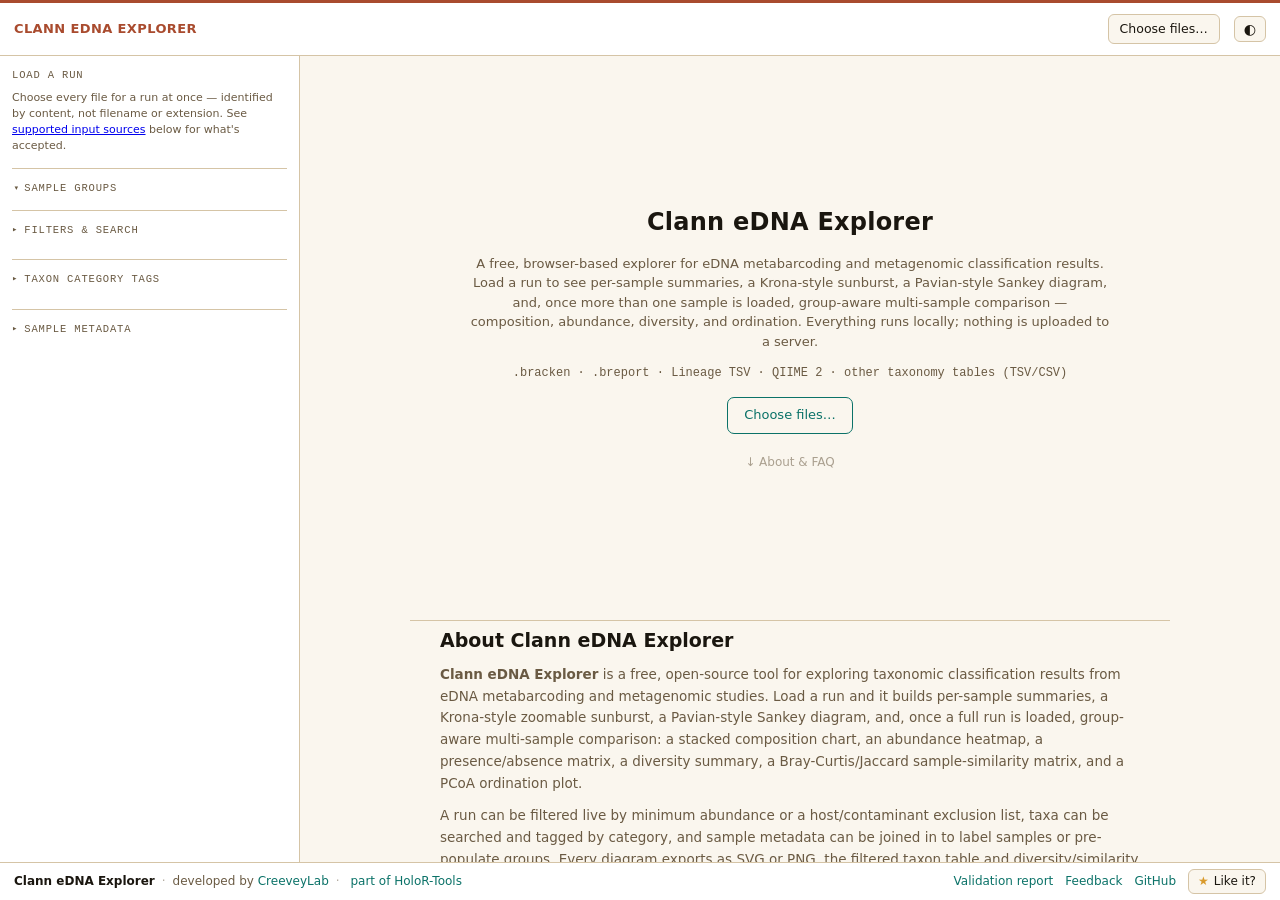
<file: index.html>
<!doctype html>
<html lang="en">
<head>
  <meta charset="utf-8" />
  <meta name="viewport" content="width=device-width, initial-scale=1" />
  <title>Clann eDNA Explorer — Kraken2/Bracken eDNA metabarcoding explorer</title>
  <meta name="description" content="Free, browser-based explorer for Kraken2/Bracken eDNA metabarcoding results. Load .bracken/.breport files or a Lineage TSV (e.g. exported from Clann BLAST Explorer's BLAST/DIAMOND taxonomy resolution), explore Krona-style sunbursts and Pavian-style Sankey diagrams, compare samples by group, and export to MicrobiomeAnalyst. Nothing is uploaded; everything runs in your browser." />
  <meta name="keywords" content="eDNA explorer, metabarcoding, Kraken2, Bracken, bracken report, taxonomic classification, lineage TSV, BLAST taxonomy, Krona chart, Sankey diagram, MicrobiomeAnalyst, metagenomics, microbiome analysis, online eDNA tool" />
  <meta name="author" content="CreeveyLab" />
  <link rel="canonical" href="https://chriscreevey.github.io/clann-edna-explorer/" />
  <meta property="og:type" content="website" />
  <meta property="og:site_name" content="Clann eDNA Explorer" />
  <meta property="og:title" content="Clann eDNA Explorer — Kraken2/Bracken eDNA metabarcoding explorer" />
  <meta property="og:description" content="Load Kraken2/Bracken output, explore Krona-style sunbursts and Sankey diagrams, compare samples by group, and export to MicrobiomeAnalyst — all in your browser." />
  <meta property="og:url" content="https://chriscreevey.github.io/clann-edna-explorer/" />
  <meta name="twitter:card" content="summary" />
  <meta name="twitter:title" content="Clann eDNA Explorer — Kraken2/Bracken eDNA metabarcoding explorer" />
  <meta name="twitter:description" content="Load Kraken2/Bracken output, explore Krona-style sunbursts and Sankey diagrams, compare samples by group, and export to MicrobiomeAnalyst — all in your browser." />
  <link rel="stylesheet" href="styles/main.css" />
  <script type="application/ld+json">
  {
    "@context": "https://schema.org",
    "@type": "WebApplication",
    "name": "Clann eDNA Explorer",
    "url": "https://chriscreevey.github.io/clann-edna-explorer/",
    "applicationCategory": "BioinformaticsApplication",
    "operatingSystem": "Any (modern web browser)",
    "browserRequirements": "Requires JavaScript",
    "offers": { "@type": "Offer", "price": "0", "priceCurrency": "USD" },
    "description": "Free browser-based explorer for Kraken2/Bracken eDNA metabarcoding classification results — or Lineage TSV input from other taxonomy-resolving tools such as Clann BLAST Explorer — with Krona-style sunbursts, Pavian-style Sankey diagrams, multi-sample comparison, and a MicrobiomeAnalyst-format export.",
    "keywords": "eDNA, metabarcoding, Kraken2, Bracken, lineage TSV, BLAST taxonomy, Krona, Sankey, MicrobiomeAnalyst, metagenomics",
    "author": { "@type": "Organization", "name": "CreeveyLab", "url": "https://www.creeveylab.org/" },
    "codeRepository": "https://github.com/ChrisCreevey/clann-edna-explorer"
  }
  </script>
  <script type="application/ld+json">
  {
    "@context": "https://schema.org",
    "@type": "FAQPage",
    "mainEntity": [
      { "@type": "Question", "name": "What input files does Clann eDNA Explorer need?",
        "acceptedAnswer": { "@type": "Answer", "text": "A Kraken2/Bracken .breport (full taxonomic hierarchy) and/or .bracken (leaf-rank re-estimated counts) file per sample, a Lineage TSV file — a hierarchy-aware format for tools that resolve their own taxonomy, such as Clann BLAST Explorer's eDNA Explorer sample export — or a QIIME 2 feature-table.tsv + taxonomy.tsv pair exported from a FeatureTable[Frequency]/FeatureData[Taxonomy] artifact. Files are identified by their content, not their name or extension, so Galaxy exports with generic filenames still work. Other taxonomy tables (per-rank columns or a lineage string, plus counts; long, wide or single-sample) are imported on a best-effort basis after you confirm a suggested column mapping." } },
      { "@type": "Question", "name": "Can I load BLAST or DIAMOND results?",
        "acceptedAnswer": { "@type": "Answer", "text": "Yes. Resolve taxonomy for your BLAST/DIAMOND hits in Clann BLAST Explorer (its built-in taxonomy database resolves full lineage from a staxids value), then use its \"Download eDNA Explorer sample\" export to produce a Lineage TSV. Loading that file here gives it the same full rank views, sunburst, Sankey diagram, and multi-sample comparison as a native Kraken2/Bracken sample — not just a flat name list." } },
      { "@type": "Question", "name": "What formats do sample metadata and taxon category tags use?",
        "acceptedAnswer": { "@type": "Answer", "text": "Both are optional CSV/TSV uploads. Sample metadata needs a header row: first column is the sample/barcode ID, every other column is an arbitrary field. Taxon category tags is a two-column taxon-name-or-taxid, category list with no header row. Example files are in the examples/ folder of the repository: sample-metadata.tsv and taxon-category-tags.tsv." } },
      { "@type": "Question", "name": "If I tag a higher rank like \"Chordata\", does that tag apply to species beneath it?",
        "acceptedAnswer": { "@type": "Answer", "text": "Yes. Taxon category tags are clade-aware: tagging any rank tags that taxon and every taxon beneath it in the lineage, down to species. A more specific match further down the lineage overrides a broader ancestor's tag. Keyword rules match whole words, not partial substrings, to avoid accidental matches." } },
      { "@type": "Question", "name": "Is my data uploaded to a server?",
        "acceptedAnswer": { "@type": "Answer", "text": "No. Everything runs client-side in your browser — parsing, visualisation, and every export happen locally. Your classification results never leave your computer." } },
      { "@type": "Question", "name": "Can I compare multiple samples?",
        "acceptedAnswer": { "@type": "Answer", "text": "Yes. Load a full run, assign samples to groups, and the overview dashboard, stacked composition chart, abundance heatmap, presence/absence matrix, diversity summary, Bray-Curtis/Jaccard similarity matrix, and a PCoA ordination plot all update to match — grouped, coloured, and recalculated live." } },
      { "@type": "Question", "name": "How does it handle read-count scaling across samples?",
        "acceptedAnswer": { "@type": "Answer", "text": "The same way for every input format: parsing always keeps each sample's raw read counts as reported by the source tool, with no rarefaction or rescaling to a common depth at load time. Downstream, the abundance heatmap's colour, the rank table's percent-of-total column, the diversity summary, and Bray-Curtis distance (similarity matrix and PCoA) all work from each sample's own relative proportions, so differing sequencing depth doesn't distort them. The stacked composition chart defaults to the same % view but has a raw-read-count display toggle, and the Jaccard distance/presence-absence matrix intentionally use raw read counts against a read-count threshold." } },
      { "@type": "Question", "name": "Can I export results for MicrobiomeAnalyst?",
        "acceptedAnswer": { "@type": "Answer", "text": "Yes. The MicrobiomeAnalyst export builds the abundance table, taxonomy mapping, and metadata files to their documented format exactly, reflecting exactly the samples, rank, and filters currently shown in the comparison view." } },
      { "@type": "Question", "name": "Can I export the diagrams?",
        "acceptedAnswer": { "@type": "Answer", "text": "Yes. The sunburst, Sankey diagram, heatmaps, and stacked composition chart can each be exported as SVG (vector, edit it further) or PNG (raster, drop straight into a slide or report)." } },
      { "@type": "Question", "name": "Is Clann eDNA Explorer free?",
        "acceptedAnswer": { "@type": "Answer", "text": "Yes, it is free and open source (GPL-2.0), developed by CreeveyLab. Use it online or clone the repository and host it yourself." } }
    ]
  }
  </script>
</head>
<body>
<div id="app" style="display:flex;flex-direction:column;flex:1;min-height:0">
  <header>
    <span class="brand">Clann eDNA Explorer</span>
    <span class="title" id="hTitle"></span>
    <span class="meta" id="hMeta"></span>
    <span class="spacer"></span>
    <button id="uploadBtn" type="button" title="Pick your classification output files">Choose files&hellip;</button>
    <input id="folder-input" type="file" multiple style="display: none;" />
    <button class="act" id="themeBtn" type="button" title="Toggle light/dark">&#9680;</button>
  </header>

  <main>
    <aside id="side">
      <h4>Load a run</h4>
      <div class="hint" id="load-empty-state">
        Choose every file for a run at once — identified by content, not filename or extension. See
        <a href="#supported-input-sources">supported input sources</a> below for what's accepted.
      </div>

      <details class="sect" id="rowGroups" open>
        <summary>Sample groups</summary>
        <div id="groupsSectionBody"></div>
      </details>

      <details class="sect" id="rowFilters">
        <summary>Filters &amp; search</summary>
        <div id="filtersSectionBody"></div>
      </details>

      <details class="sect" id="rowTags">
        <summary>Taxon category tags</summary>
        <div id="tagsSectionBody"></div>
      </details>

      <details class="sect" id="rowMetadata">
        <summary>Sample metadata</summary>
        <div id="metadataSectionBody"></div>
      </details>
    </aside>

    <div id="wrap">
      <section id="import" class="import-view" style="display: none;" aria-label="Load files">
        <div class="section-banner">
          <div class="section-banner-title">Load files</div>
          <div class="section-banner-subtitle">
            Native formats are recognised automatically. Any other table is read on a best-effort basis: check
            the suggested role for each column, then tick Include.
          </div>
        </div>
        <ul id="file-ticklist" class="file-ticklist"></ul>
        <div class="import-actions">
          <button id="load-selected-btn" class="act primary" type="button">Load selected</button>
          <button id="import-cancel-btn" class="act" type="button">Cancel</button>
        </div>
      </section>
      <div id="explorer" style="display: none;"></div>
      <div id="empty">
        <div class="hero">
          <h1>Clann eDNA Explorer</h1>
          <div class="lead">
            A free, browser-based explorer for eDNA metabarcoding and metagenomic classification results.
            Load a run to see per-sample summaries, a Krona-style sunburst, a Pavian-style Sankey diagram, and,
            once more than one sample is loaded, group-aware multi-sample comparison — composition, abundance,
            diversity, and ordination. Everything runs locally; nothing is uploaded to a server.
          </div>
          <div class="exts">.bracken &middot; .breport &middot; Lineage TSV &middot; QIIME 2 &middot; other taxonomy tables (TSV/CSV)</div>
          <button id="emptyOpen" type="button">Choose files&hellip;</button>
          <div class="scroll-hint">&darr; About &amp; FAQ</div>
        </div>
        <section class="about" id="about">
    <h2>About Clann eDNA Explorer</h2>
    <p>
      <strong>Clann eDNA Explorer</strong> is a free, open-source tool for exploring taxonomic classification
      results from eDNA metabarcoding and metagenomic studies. Load a run and it builds per-sample summaries, a
      Krona-style zoomable sunburst, a Pavian-style Sankey diagram, and, once a full run is loaded, group-aware
      multi-sample comparison: a stacked composition chart, an abundance heatmap, a presence/absence matrix, a
      diversity summary, a Bray-Curtis/Jaccard sample-similarity matrix, and a PCoA ordination plot.
    </p>
    <p>
      A run can be filtered live by minimum abundance or a host/contaminant exclusion list, taxa can be searched
      and tagged by category, and sample metadata can be joined in to label samples or pre-populate groups.
      Every diagram exports as SVG or PNG, the filtered taxon table and diversity/similarity summaries export as
      CSV, and the whole comparison exports to <strong>MicrobiomeAnalyst</strong>'s documented data format for
      formal statistical analysis downstream. Nothing is uploaded — parsing, visualisation, and every export run
      entirely in your browser.
    </p>

    <h3 id="supported-input-sources">Supported input sources</h3>
    <ul class="input-source-list">
      <li>
        <strong>Kraken2/Bracken</strong> — <code>.breport</code> (full taxonomic hierarchy) and/or
        <code>.bracken</code> (leaf-rank re-estimated counts) per sample, any filenames, identified by content.
        Full rank views, sunburst, Sankey, and multi-sample comparison.
      </li>
      <li>
        <strong>Lineage TSV</strong> — one row per resolved taxon path (name + taxid at every rank), for tools
        that resolve their own taxonomy, e.g. BLAST/DIAMOND hits. Same full treatment as Kraken2/Bracken. Produced
        directly by <a href="https://chriscreevey.github.io/clann-blast-explorer/" target="_blank" rel="noopener">Clann BLAST Explorer</a>'s
        "Download eDNA Explorer sample" export — see the FAQ below for a worked example.
      </li>
      <li>
        <strong>QIIME 2</strong> — a <code>feature-table.tsv</code> + <code>taxonomy.tsv</code> pair exported
        from a <code>FeatureTable[Frequency]</code>/<code>FeatureData[Taxonomy]</code> artifact. Same full
        treatment as the others — see the FAQ below for the export commands.
      </li>
      <li>
        <strong>Other taxonomy tables (best effort)</strong> — any tab-, comma- or semicolon-separated table
        with taxonomy in it: one column per rank (Kingdom … Species), or a single lineage string
        (<code>k__…;p__…</code> or <code>a|b|c</code>), plus read counts. Long tables (a sample column, one row
        per sample × taxon/OTU, e.g. BOLD exports), wide tables (one count column per sample, e.g. DADA2/mothur
        OTU tables) and single-sample tables all work. The tool suggests a role for every column; you confirm or
        change it in a mapping table before loading, and your choice is remembered for files with the same
        header. Mapped files get the same sunburst, Sankey and comparison views as the native formats.
      </li>
    </ul>
    <p>
      Every format is identified by file <strong>content</strong>, not filename or extension, so a Galaxy export
      with a generic name still loads correctly.
    </p>

    <h2>Frequently asked questions</h2>

    <h3>Can I load BLAST or DIAMOND results?</h3>
    <p>
      Yes — via a Lineage TSV. Resolve taxonomy for your BLAST/DIAMOND hits in
      <a href="https://chriscreevey.github.io/clann-blast-explorer/" target="_blank" rel="noopener">Clann BLAST Explorer</a>
      (its built-in taxonomy database resolves full lineage — superkingdom/domain through species — from a
      <code>staxids</code> value), filter to your preferred cutoffs, then use its "Download eDNA Explorer sample"
      export. Each query counts as one read, assigned to its best passing hit's taxon; unmatched queries pool
      into a single unclassified row. Load the resulting file here the same way as a <code>.breport</code> —
      it gets the same sunburst, Sankey, and multi-sample comparison treatment, not just a flat name list. See
      <a href="https://github.com/ChrisCreevey/clann-blast-explorer/blob/main/examples/nanopore-diamond-nr.tsv" target="_blank" rel="noopener">a worked example</a>
      (and its output, <a href="examples/blast-explorer-nanopore-sample.lineage.tsv">loadable directly here</a>).
    </p>

    <h3>Does it support QIIME 2?</h3>
    <p>
      Yes, via QIIME 2's exported plain-text files rather than the raw <code>.qza</code> archive (which packages
      the feature table as HDF5 inside a zip — not something a browser can decode without extra tooling yet).
      Export both halves of the pair and load them together:
    </p>
    <pre><code>qiime tools export --input-path table.qza --output-path exported-table
biom convert -i exported-table/feature-table.biom -o feature-table.tsv --to-tsv

qiime tools export --input-path taxonomy.qza --output-path exported-taxonomy</code></pre>
    <p>
      Select the resulting <code>feature-table.tsv</code> and <code>taxonomy.tsv</code> together — as with every
      other format, they're identified by content, not filename. Unlike <code>.breport</code>/<code>.bracken</code>,
      where each file is one sample, this pair loads every sample column in the feature table in one go, so
      there's no separate sample-name field for these two rows. Features with no match in
      <code>taxonomy.tsv</code>, or an unresolved taxon string (e.g. <code>Unassigned</code>), count as
      unclassified reads for that sample rather than being dropped.
    </p>

    <h3>What formats do sample metadata and taxon category tags use?</h3>
    <p>
      Both are optional CSV/TSV uploads, separate from the run itself, and both are identified by content like
      everything else. <strong>Sample metadata</strong> needs a header row: first column is the sample/barcode
      ID, every other column is an arbitrary field you can use to label samples or pre-populate groups — see
      <a href="examples/sample-metadata.tsv" target="_blank" rel="noopener">examples/sample-metadata.tsv</a>.
      <strong>Taxon category tags</strong> is a two-column taxon-name-or-taxid, category list with
      <em>no header row</em> — see
      <a href="examples/taxon-category-tags.tsv" target="_blank" rel="noopener">examples/taxon-category-tags.tsv</a>.
      Open either in a spreadsheet app to build your own from a template.
    </p>

    <h3>If I tag a higher rank like "Chordata", does that tag apply to species beneath it?</h3>
    <p>
      Yes. Taxon category tags are clade-aware: tagging any rank — from an uploaded list or a typed keyword
      rule — tags that taxon and every taxon beneath it in the lineage, all the way down to species. Tagging
      "Chordata" as <em>Host</em>, for example, also tags "Homo sapiens" and every other species under it. If a
      more specific taxon further down the lineage has its own match (e.g. "Homo sapiens" tagged separately as
      <em>Contaminant</em>), that more specific match wins over the broader ancestor tag. Keyword rules match
      whole words in the taxon name, not partial substrings, so a rule for "Aves" tags "Aves" and its
      descendants without accidentally matching an unrelated name like "Cavesia".
    </p>

    <h3>Is my data uploaded to a server?</h3>
    <p>
      No. Everything — parsing, every visualisation, and every export — runs client-side in your browser. Your
      classification results never leave your computer. You can save the page and use it offline, or host it
      yourself.
    </p>

    <h3>Can I compare multiple samples?</h3>
    <p>
      Yes. Load a full run, type a comma-separated list of group names, and assign each sample to one from a
      dropdown (with an Exclude option that drops a sample from every calculation without unloading it). The
      overview dashboard, stacked composition chart, abundance heatmap, presence/absence matrix, diversity
      summary, and sample-similarity matrix all recalculate live to match — grouped, coloured, and ordered by
      group throughout. The overview also includes a PCoA ordination plot (on Bray-Curtis distance), where each
      sample's point shape reflects its group and its colour can be switched, via a dropdown, to any uploaded
      metadata field instead. Samples rarely share the same sequencing depth — see "How does it handle read-count
      scaling across samples?" below for exactly which views are depth-independent and which show raw counts by
      design.
    </p>

    <h3>How does it handle read-count scaling across samples?</h3>
    <p>
      The same way for every input format: parsing always keeps each sample's <strong>raw read counts</strong> as
      reported by the source tool (Kraken2/Bracken's own counts, a Lineage TSV's <code>count</code> column, a
      QIIME 2 feature table's cell values) — nothing is rarefied or rescaled to a common depth at load time.
      Downstream, each view then chooses either raw counts or that sample's own relative proportions, depending
      on what the view is for:
    </p>
    <ul class="input-source-list">
      <li>
        <strong>Relative proportions</strong> (depth-independent) — the abundance heatmap's colour, the stacked
        composition chart in its default "% of sample" display, the per-sample rank table's "% of total" column,
        the diversity summary (richness/Shannon/Simpson), and Bray-Curtis distance (feeding both the
        sample-similarity matrix and the PCoA ordination plot). Differing read totals between samples don't
        distort any of these.
      </li>
      <li>
        <strong>Raw read counts</strong> (depth-sensitive, by design where used) — the stacked composition chart
        has a "Read count" display toggle alongside its default "% of sample" view, so you can switch to seeing
        actual bar heights vary with sequencing depth when that's what you want to compare; and the Jaccard
        presence/absence distance and the presence/absence matrix, both of which call a taxon "present" once it
        clears a raw-read-count threshold you set, not a percentage. The abundance heatmap's hover tooltip always
        shows both figures for a cell — its % of that sample's total (what the colour is based on) and the raw
        read count behind it — regardless of which display mode the composition chart is in.
      </li>
    </ul>
    <p>
      There's no rarefaction, CSS, or TMM-style formal normalization anywhere in the tool — just raw counts and
      same-sample relative proportions, as above. One provenance subtlety if you load matching
      <code>.breport</code> + <code>.bracken</code> pairs: species-rank counts become Bracken's statistically
      re-estimated numbers, but genus-rank-and-above counts still come from Kraken's original <code>.breport</code>
      clade assignments and aren't re-summed from the corrected species values — so a genus total won't exactly
      equal the sum of its (Bracken-corrected) species children in that case.
    </p>

    <h3>Can I export results for MicrobiomeAnalyst?</h3>
    <p>
      Yes. The MicrobiomeAnalyst export builds the abundance table, taxonomy mapping, and metadata files to
      <a href="https://www.microbiomeanalyst.ca/docs/DataFormat.xhtml" target="_blank" rel="noopener">their
      documented format</a> exactly, reflecting exactly the samples, rank, and filters currently shown in the
      comparison view — so what you exported is always what you were looking at.
    </p>

    <h3>Can I export the diagrams and tables?</h3>
    <p>
      Yes. The sunburst, Sankey diagram, heatmaps, stacked composition chart, and PCoA ordination plot each
      export as SVG (vector, edit it further) or PNG (raster, drop into a slide or report). The filtered rank
      table, the merged abundance matrix, and the diversity/similarity summaries all export as CSV, with the
      current group assignment included as a column so the file is self-describing without this tool. The rank
      table export has <strong>both</strong> raw reads and percent-of-total columns; the abundance matrix export
      is <strong>raw counts only</strong> — deliberately not the percentages the heatmap is now coloured from, so
      the export still gives downstream tools the counts they typically expect; the diversity summary is
      <strong>proportion-based</strong> (richness/Shannon/Simpson); and the similarity/distance matrix export is
      the Bray-Curtis (proportion-based) or Jaccard (raw-count-threshold) distance values themselves, not counts.
      The MicrobiomeAnalyst export is <strong>raw counts</strong> throughout, since that's the format
      MicrobiomeAnalyst itself expects.
    </p>

    <h3>Is it free?</h3>
    <p>
      Yes — Clann eDNA Explorer is free and open source (GPL-2.0), developed by
      <a href="https://www.creeveylab.org/" target="_blank" rel="noopener">CreeveyLab</a>. Use it online or clone
      the <a href="https://github.com/chriscreevey/clann-edna-explorer" target="_blank" rel="noopener">repository</a>
      and host it yourself.
    </p>
    <p class="about-foot">
      Developed by <a href="https://www.creeveylab.org/" target="_blank" rel="noopener">CreeveyLab</a> ·
      <a href="https://github.com/chriscreevey/clann-edna-explorer" target="_blank" rel="noopener">source on GitHub</a> ·
      part of the <a href="https://chriscreevey.github.io/">Clann suite</a>, alongside
      <a href="https://chriscreevey.github.io/clann-tree-viewer/" target="_blank" rel="noopener">Clann Tree Viewer</a>,
      <a href="https://chriscreevey.github.io/clann-blast-explorer/" target="_blank" rel="noopener">Clann BLAST Explorer</a>,
      and <a href="https://chriscreevey.github.io/clann-pangenome-explorer/" target="_blank" rel="noopener">Clann Pangenome Explorer</a>.
    </p>
    <p class="about-foot">
      Part of <strong>HoloR-Tools</strong> from the <a href="https://holoruminant.eu/" target="_blank" rel="noopener">HoloRuminant</a> project. This tool was developed with financial support from the European Union's Horizon 2020 research and innovation programme under grant agreement N° 101000213-HoloRuminant. This publication reflects the views only of the author, and not the European Commission (EC); the EC is not liable for any use that may be made of the information contained herein.
    </p>
        </section>
      </div>
      <div class="err" id="err" style="display: none;"></div>
    </div>
  </main>

  <footer id="foot">
    <span class="foot-l">
      <strong>Clann eDNA Explorer</strong><span class="sep">&middot;</span>developed by
      <a href="https://www.creeveylab.org/" target="_blank" rel="noopener">CreeveyLab</a><span class="sep">&middot;</span>
      <a href="https://github.com/chriscreevey/clann-edna-explorer#funding" target="_blank" rel="noopener" title="Funding acknowledgement">part of HoloR-Tools</a>
    </span>
    <span class="foot-r">
      <a href="validation/report.html" target="_blank" rel="noopener" title="Independent R validation of this app's computed tables and diagrams">Validation report</a>
      <a href="https://github.com/chriscreevey/clann-edna-explorer/issues/new/choose" target="_blank" rel="noopener" title="Suggest a feature or report a problem (opens GitHub — a free account is needed to post)">Feedback</a>
      <a href="https://github.com/chriscreevey/clann-edna-explorer" target="_blank" rel="noopener" title="Source code on GitHub">GitHub</a>
      <a class="like" href="https://github.com/chriscreevey/clann-edna-explorer" target="_blank" rel="noopener" title="Like it? Star the repository on GitHub"><span class="like-ico">&#9733;</span> Like it?</a>
    </span>
  </footer>
</div>

  <script src="src/parsers/lineage-tsv.js"></script>
  <script src="src/parsers/table-import.js"></script>
  <script src="src/parsers/sniff.js"></script>
  <script src="src/parsers/breport.js"></script>
  <script src="src/parsers/bracken.js"></script>
  <script src="src/parsers/qiime.js"></script>
  <script src="src/parsers/provenance.js"></script>
  <script src="src/parsers/folder-loader.js"></script>
  <script src="src/parsers/sample-metadata.js"></script>
  <script src="src/model/tags.js"></script>
  <script src="src/model/taxonomy-tree.js"></script>
  <script src="src/model/sample.js"></script>
  <script src="src/model/filters.js"></script>
  <script src="src/model/summary.js"></script>
  <script src="src/model/rank-table.js"></script>
  <script src="src/model/groups.js"></script>
  <script src="src/model/hierarchy.js"></script>
  <script src="src/model/diversity.js"></script>
  <script src="src/model/comparison.js"></script>
  <script src="src/model/similarity.js"></script>
  <script src="src/model/ordination.js"></script>
  <script src="src/model/microbiome-analyst-export.js"></script>
  <script src="src/model/csv-export.js"></script>
  <script src="src/model/taxon-detail.js"></script>
  <script src="src/viz/sunburst.js"></script>
  <script src="src/viz/sankey.js"></script>
  <script src="src/viz/heatmap.js"></script>
  <script src="src/viz/stacked-bar.js"></script>
  <script src="src/viz/ordination-plot.js"></script>
  <script src="src/viz/svg-export.js"></script>
  <script src="src/app.js"></script>
</body>
</html>
</file>
<file: styles/main.css>
/* Design tokens and shell layout ported verbatim from
   clann-pangenome-explorer/styles/pangenome.css so all four Clann tools
   share one visual language. Component-specific rules below adapt this
   app's existing UI (sunburst, Sankey, heatmaps, comparison views, etc.)
   to the same tokens. */
:root{
  --font-sans:system-ui,-apple-system,BlinkMacSystemFont,'Segoe UI',Roboto,Helvetica,Arial,sans-serif;
  --font-mono:ui-monospace,SFMono-Regular,'SF Mono',Menlo,Consolas,'Liberation Mono',monospace;

  --stone-50:#FAF6EE; --stone-100:#F3ECDF; --stone-200:#E7DBC6; --stone-300:#D5C4A6;
  --stone-400:#B7A283; --stone-500:#8E7A5E; --stone-600:#6A5A43; --stone-700:#4B4031;
  --stone-800:#2E2820; --stone-900:#1A160F;
  --clay-400:#C56347; --clay-500:#A94B2E; --clay-600:#8C3A22;
  --moss-300:#9CAA6A; --moss-500:#5F6E33;
  --compute-200:#7FCFC4; --compute-400:#149589; --compute-500:#0B7268; --compute-glow:#36E0C8;
  --amber-400:#D99A2B; --amber-500:#B97E1C;

  --bg:var(--stone-50); --panel:#ffffff; --ink:var(--stone-900); --muted:var(--stone-600); --line:var(--stone-300);
  --accent:var(--compute-500); --sel:var(--compute-500); --hl:var(--amber-400); --warn:var(--clay-500);
  --shadow-sm:0 1px 3px rgba(46,40,32,.08),0 1px 2px rgba(46,40,32,.05);
  --shadow-md:0 8px 22px rgba(46,40,32,.16);
  color-scheme: light dark;
}
:root[data-theme="dark"]{
  --bg:var(--stone-900); --panel:var(--stone-800); --ink:var(--stone-50); --muted:var(--stone-400); --line:var(--stone-700);
  --accent:var(--compute-glow); --sel:var(--compute-glow); --hl:var(--amber-400); --warn:var(--clay-400);
  --shadow-sm:0 1px 3px rgba(0,0,0,.35); --shadow-md:0 10px 26px rgba(0,0,0,.42);
}
@media (prefers-color-scheme: dark) {
  :root:not([data-theme="light"]) {
    --bg:var(--stone-900); --panel:var(--stone-800); --ink:var(--stone-50); --muted:var(--stone-400); --line:var(--stone-700);
    --accent:var(--compute-glow); --sel:var(--compute-glow); --hl:var(--amber-400); --warn:var(--clay-400);
    --shadow-sm:0 1px 3px rgba(0,0,0,.35); --shadow-md:0 10px 26px rgba(0,0,0,.42);
  }
}

*{box-sizing:border-box}
html{overflow-x:hidden}
html,body{height:100%;margin:0}
body{font:13px/1.45 var(--font-sans);
     color:var(--ink);background:var(--bg);display:flex;flex-direction:column;-webkit-font-smoothing:antialiased}

/* ---- Header ---- */
header{display:flex;align-items:center;gap:14px;padding:9px 14px;border-bottom:1px solid var(--line);
  background:var(--panel);border-top:3px solid var(--clay-500)}
header .brand{font-weight:700;text-transform:uppercase;letter-spacing:.03em;font-size:13px;
  color:var(--clay-500);white-space:nowrap}
:root[data-theme="dark"] header .brand{color:var(--clay-400)}
header nav{display:flex;align-items:center;gap:14px;flex-wrap:wrap}
header nav a{color:var(--muted);text-decoration:none;font-size:12.5px;white-space:nowrap}
header nav a:hover{color:var(--accent)}
header .spacer{flex:1}
header #uploadBtn{border:1px solid var(--line);background:var(--bg);color:var(--ink);border-radius:6px;
  padding:5px 11px;cursor:pointer;font:inherit;font-size:12.5px}
header #uploadBtn:hover{border-color:var(--accent);color:var(--accent)}
button.act#themeBtn{width:auto;border:1px solid var(--line);background:var(--bg);color:var(--ink);
  border-radius:6px;padding:5px 9px;cursor:pointer;font:inherit;font-size:14px;line-height:1}
button.act#themeBtn:hover{border-color:var(--accent)}

/* ---- Shell layout ---- */
main{flex:1;display:flex;min-height:0;min-width:0}

#side{width:300px;flex:none;border-right:1px solid var(--line);background:var(--panel);
      overflow:auto;padding:12px}
#side h4{margin:16px 0 7px;font-size:10.5px;text-transform:uppercase;letter-spacing:.08em;color:var(--muted);
  font-family:var(--font-mono);font-weight:500}
#side h4:first-child{margin-top:0}

.sect{border-top:1px solid var(--line);margin-top:14px}
.sect>summary{list-style:none;cursor:pointer;user-select:none;display:flex;align-items:center;gap:6px;
  margin:12px 0 7px;font-size:10.5px;text-transform:uppercase;letter-spacing:.08em;color:var(--muted);
  font-family:var(--font-mono);font-weight:500}
.sect>summary::-webkit-details-marker{display:none}
.sect>summary::before{content:"▸";font-size:9px;color:var(--muted);transition:transform 120ms}
.sect[open]>summary::before{transform:rotate(90deg)}
.sect>summary:hover{color:var(--ink)}
.sect>*:last-child{margin-bottom:4px}

.row{display:flex;align-items:center;gap:8px;margin:6px 0;font-size:12.5px}
.row label{flex:1;user-select:none}

input[type=search],input[type=text],input[type=number],textarea,select{width:100%;padding:5px 7px;border:1px solid var(--line);
  border-radius:6px;background:var(--bg);color:var(--ink);font:inherit;font-size:12.5px}
input[type=search]:focus-visible,input[type=text]:focus-visible,input[type=number]:focus-visible,
textarea:focus-visible,select:focus-visible,button:focus-visible{outline:none;
  box-shadow:0 0 0 3px color-mix(in srgb, var(--compute-400) 35%, transparent);border-color:var(--compute-400)}

button{font:inherit}
button.act{width:100%;padding:6px 9px;border:1px solid var(--line);border-radius:6px;background:var(--bg);
  color:var(--ink);cursor:pointer;margin:4px 0;font:inherit;font-size:12.5px;transition:border-color 140ms,transform 80ms}
button.act:hover{border-color:var(--accent)}
button.act:active{transform:translateY(1px)}
button.act:disabled{opacity:.45;cursor:default;border-color:var(--line)}
button.act.warn{color:var(--warn);border-color:var(--warn)}
button.act.warn:hover{background:var(--warn);color:#fff}

.hint{color:var(--muted);font-size:11px;margin-top:7px;line-height:1.45}
code{background:var(--panel);border:1px solid var(--line);padding:0.05rem 0.3rem;border-radius:3px;
  font-family:var(--font-mono);font-size:0.9em}

#wrap{flex:1;position:relative;overflow:auto;background:var(--bg)}

#empty{position:absolute;inset:0;overflow-y:auto;color:var(--muted);text-align:center;background:var(--bg)}
#empty .hero{min-height:70%;display:flex;flex-direction:column;align-items:center;justify-content:center;
  gap:14px;padding:24px;box-sizing:border-box}
#empty h1{margin:0;color:var(--ink);font-size:24px;letter-spacing:.01em}
#empty .lead{max-width:640px;line-height:1.5}
#empty .exts{font-family:var(--font-mono);font-size:12px}
#empty button{border:1px solid var(--accent);color:var(--accent);background:transparent;border-radius:7px;
  padding:8px 16px;cursor:pointer;font:inherit;font-size:13px}
#empty button:hover{background:var(--accent);color:#fff}
:root[data-theme="dark"] #empty button:hover{color:var(--stone-900)}
#empty .scroll-hint{font-size:12px;opacity:.55;margin-top:6px}

#explorer{padding:14px;display:flex;flex-direction:column;gap:14px;min-height:100%}

/* Big divider between "cross-sample" and "single active sample" content —
   deliberately not a .card (no border/shadow/background match) and much
   larger than a .card h3, so the two groups of cards below read as
   distinct sections rather than one flat run of same-sized cards. The
   first one also gets no top margin so it doesn't add a gap before the
   very top of #explorer. */
.section-banner{margin:10px 0 -4px;padding:0 2px}
.section-banner:first-child{margin-top:0}
.section-banner-title{font-size:17px;font-weight:700;color:var(--ink);letter-spacing:.01em;
  padding-bottom:6px;border-bottom:2px solid var(--accent)}
.section-banner-subtitle{font-size:12px;color:var(--muted);margin-top:4px}

.card{background:var(--panel);border:1px solid var(--line);border-radius:8px;padding:12px 14px;box-shadow:var(--shadow-sm)}
.card h3{margin:0 0 8px;font-size:11.5px;text-transform:uppercase;letter-spacing:.06em;color:var(--muted);
  font-family:var(--font-mono);font-weight:500}
.card h4{margin:14px 0 6px;font-size:10.5px;text-transform:uppercase;letter-spacing:.06em;color:var(--muted);
  font-family:var(--font-mono);font-weight:500}
.card h4:first-child{margin-top:0}

/* ---- About & FAQ (inside #empty, matching the sibling tools) ---- */
.about{max-width:760px;margin:0 auto;padding:4px 30px 64px;text-align:left;line-height:1.62;
  border-top:1px solid var(--line)}
.about h2{color:var(--ink);font-size:19px;margin:30px 0 8px}
.about h2:first-child{margin-top:0}
.about h3{color:var(--ink);font-size:14.5px;margin:20px 0 4px}
.about p{margin:0 0 10px;font-size:13.5px;color:var(--muted)}
.about ul.input-source-list{margin:0 0 10px;padding-left:1.2rem;font-size:13.5px;color:var(--muted)}
.about ul.input-source-list li{margin-bottom:8px;line-height:1.55}
.about a{color:var(--accent);text-decoration:none}
.about a:hover{text-decoration:underline}
.about-foot{margin-top:26px;font-size:12.5px;opacity:.85}

/* ---- Footer ---- */
footer#foot{flex:none;display:flex;align-items:center;gap:10px;padding:6px 14px;border-top:1px solid var(--line);
  background:var(--panel);font-size:12px;color:var(--muted);flex-wrap:wrap}
footer#foot strong{color:var(--ink);font-weight:600}
footer#foot .sep{margin:0 7px;opacity:.5}
footer#foot a{color:var(--accent);text-decoration:none}
footer#foot a:hover{text-decoration:underline}
footer#foot .foot-r{margin-left:auto;display:flex;align-items:center;gap:12px}
footer#foot .like{display:inline-flex;align-items:center;gap:5px;border:1px solid var(--line);border-radius:6px;
  padding:3px 9px;background:var(--bg);color:var(--ink)}
footer#foot .like:hover{border-color:var(--accent);text-decoration:none}
footer#foot .like .like-ico{color:var(--amber-400)}

/* ---- Tables (generic data-table look, used by rank-table etc) ---- */
table.data-table{width:100%;border-collapse:collapse;font-size:12.5px}
table.data-table th,table.data-table td{padding:5px 8px;border-bottom:1px solid var(--line);text-align:left;white-space:nowrap}
table.data-table th{cursor:pointer;user-select:none;color:var(--muted);font-family:var(--font-mono);font-size:11px;
  text-transform:uppercase;letter-spacing:.04em;position:sticky;top:0;background:var(--panel)}
table.data-table th:hover{color:var(--ink)}
table.data-table th.sorted-asc::after{content:" ▴"}
table.data-table th.sorted-desc::after{content:" ▾"}
table.data-table tbody tr:hover{background:color-mix(in srgb,var(--accent) 8%,transparent)}
table.data-table td.num{font-family:var(--font-mono);text-align:right}

.table-wrap{overflow:auto}
/* Reusable cap for any long list/table so it scrolls internally instead of
   pushing the rest of the page down. */
.scroll-panel{max-height:22rem;overflow-y:auto;overflow-x:auto;border:1px solid var(--line);border-radius:6px}
.table-wrap.scroll-panel table.data-table thead th{position:sticky;top:0;background:var(--panel);z-index:1}

/* Grid/flex children default to min-width:auto, which refuses to shrink
   below their content's intrinsic width — the classic cause of a whole
   page growing horizontally instead of one internal element scrolling. */
main > *, #wrap, #explorer, .card, .bar-row, .diversity-row{min-width:0}

.row-count{color:var(--muted);font-size:11.5px;margin:0 0 6px 0}
.empty-state{color:var(--muted);font-size:12.5px}
.empty-note{color:var(--muted);font-style:italic;padding:12px}

@media (max-width: 760px){
  main{flex-direction:column;overflow:auto}
  #side{width:100% !important;max-height:60vh;border-right:none;border-bottom:1px solid var(--line)}
  #wrap{overflow:visible;min-height:60vh}
  header{flex-wrap:wrap;row-gap:6px}
}

/* =====================================================================
   Component-specific rules (this app's own views), same tokens as above
   ===================================================================== */

/* ---- Import view (main pane, replaces explorer/hero while choosing files) ---- */
.import-view{padding:14px;display:flex;flex-direction:column;gap:14px;max-width:1200px}
.file-ticklist{list-style:none;margin:0;padding:0;display:flex;flex-direction:column;gap:10px;font-size:12.5px}
.import-file{background:var(--panel);border:1px solid var(--line);border-radius:8px;padding:10px 12px;
  box-shadow:var(--shadow-sm);min-width:0}
.import-file[data-disabled='true']{color:var(--muted);box-shadow:none}
.import-file-head{display:flex;flex-wrap:wrap;align-items:center;gap:0.6rem}
.include-label{display:flex;align-items:center;gap:0.3rem;font-size:12px;cursor:pointer;user-select:none}
.import-file-head .sample-name-input{width:12rem;font-size:0.8rem}
.filename{flex:1;min-width:8rem;font-size:0.75rem;color:var(--muted);overflow:hidden;text-overflow:ellipsis;white-space:nowrap}
.file-ticklist .format-label{font-size:0.7rem;padding:0.05rem 0.4rem;border-radius:4px;background:var(--bg);border:1px solid var(--line);
  white-space:nowrap}
.file-ticklist .reason{font-size:0.75rem;color:var(--muted);margin-top:0.35rem}
.import-actions{display:flex;gap:8px;flex-wrap:wrap}
.import-actions button.act{width:auto;padding:7px 16px}
button.act.primary{border-color:var(--accent);color:var(--accent)}
button.act.primary:hover:not(:disabled){background:var(--accent);color:#fff}
:root[data-theme="dark"] button.act.primary:hover:not(:disabled){color:var(--stone-900)}
/* Recognised files list first; anything that didn't sniff as a known
   format is collapsed under here instead of interleaved with valid rows. */
.invalid-files-wrapper{display:block}
.invalid-files-section summary{cursor:pointer;user-select:none;list-style:none;color:var(--muted);font-size:0.75rem;
  padding:0.3rem 0}
.invalid-files-section summary::-webkit-details-marker{display:none}
.invalid-files-section summary::before{content:"▸";display:inline-block;margin-right:0.3rem;font-size:0.65rem;
  transition:transform 120ms}
.invalid-files-section[open] summary::before{transform:rotate(90deg)}
.invalid-files-section summary:hover{color:var(--ink)}
.invalid-files-list{list-style:none;margin:0;padding:0;display:flex;flex-direction:column;gap:6px}

/* Column-mapping editor for non-native tables */
.mapping-editor{margin-top:0.6rem;border-top:1px solid var(--line);padding-top:0.4rem}
.mapping-editor>summary{cursor:pointer;user-select:none;font-size:10.5px;text-transform:uppercase;letter-spacing:.06em;
  color:var(--muted);font-family:var(--font-mono);padding:0.25rem 0}
.mapping-editor>summary:hover{color:var(--ink)}
.mapping-body{display:flex;flex-direction:column;gap:8px;min-width:0}
.mapping-body .hint{margin-top:0}
.mapping-table-scroll{overflow-x:auto;border:1px solid var(--line);border-radius:6px;max-width:100%}
.mapping-table{border-collapse:collapse;font-size:11.5px;white-space:nowrap}
.mapping-table th,.mapping-table td{padding:4px 8px;border-bottom:1px solid var(--line);text-align:left;max-width:14rem;
  overflow:hidden;text-overflow:ellipsis}
.mapping-table th{font-family:var(--font-mono);font-weight:500;background:var(--bg)}
.mapping-table tbody td{color:var(--muted);font-family:var(--font-mono);font-size:11px}
.mapping-table tbody tr:last-child td{border-bottom:none}
.mapping-table .role-row td{background:var(--bg)}
.mapping-table .role-row select{width:auto;min-width:8.5rem;font-size:11.5px;padding:3px 5px}
.mapping-table .role-row td:not([data-role='ignore']) select{border-color:var(--accent);color:var(--accent)}
.mapping-options{display:flex;flex-direction:column;gap:3px;font-size:12px}
.mapping-options label{display:flex;align-items:center;gap:0.35rem;cursor:pointer}
.mapping-summary{font-size:12px;line-height:1.5;padding:8px 10px;border-radius:6px;background:var(--bg);border:1px solid var(--line)}
.mapping-layout{font-weight:600}
.mapping-example{color:var(--muted);font-style:italic;overflow-wrap:anywhere}
.mapping-warning{color:var(--warn)}
.mapping-error{color:var(--warn);font-weight:600}
.mapping-actions button.act{width:auto}

/* ---- Sample groups / Filters / Tags / Metadata (aside .sect bodies) ---- */
.group-name-input-row{margin-bottom:0.5rem}
.sample-group-list{list-style:none;margin:0 0 0.5rem 0;padding:0;max-height:12rem}
.sample-group-row{display:flex;align-items:center;justify-content:space-between;gap:0.5rem;padding:0.3rem 0;
  border-bottom:1px solid var(--line);font-size:12px}
.sample-group-row:last-child{border-bottom:none}
.sample-group-name{overflow:hidden;text-overflow:ellipsis;white-space:nowrap;flex:1}
.sample-group-row select{width:auto;max-width:8rem}
.filter-exclusion-row{display:flex;align-items:flex-start;gap:0.5rem;margin:0.4rem 0}
.filter-exclusion-row textarea{flex:1}
.filter-exclusion-row button{width:auto;white-space:nowrap}
.filter-threshold-row{display:flex;align-items:center;gap:0.4rem;margin:0.4rem 0;font-size:12.5px}
.filter-threshold-row input[type='number']{width:5rem}
.filter-threshold-row select{width:auto}
.filter-threshold-row button{width:auto}
.tag-legend{display:flex;flex-wrap:wrap;gap:0.4rem;margin-top:0.5rem}
.tag-chip{padding:0.1rem 0.5rem;border:1.5px solid;border-radius:999px;font-size:0.7rem}
.tag-badge{display:inline-block;margin-left:0.4rem;padding:0.05rem 0.4rem;border:1px solid;border-radius:999px;
  font-size:0.65rem;color:var(--ink)}
.topn-controls,.search-row,.rank-controls,.sample-selector-row,.sankey-controls{margin-bottom:0.6rem;font-size:12.5px}
.search-row input{max-width:24rem}

/* ---- Summary card ---- */
.summary-card h3{margin:0 0 0.5rem 0;font-size:13px}
.stat-grid{display:grid;grid-template-columns:max-content 1fr;column-gap:0.75rem;row-gap:0.25rem;margin:0}
.stat-grid dt{color:var(--muted);font-size:12px}
.stat-grid dd{margin:0;font-size:12px;font-variant-numeric:tabular-nums}
.provenance-details{margin-top:0.75rem;font-size:12px}
.provenance-details summary{cursor:pointer;color:var(--muted)}

/* ---- Rank table + Top-N chart ---- */
table.rank-table{width:100%;border-collapse:collapse;font-size:12.5px}
table.rank-table th,table.rank-table td{text-align:left;padding:0.35rem 0.6rem;border-bottom:1px solid var(--line);white-space:nowrap}
table.rank-table th{cursor:pointer;color:var(--muted);user-select:none;position:sticky;top:0;background:var(--panel);
  font-family:var(--font-mono);font-size:11px;text-transform:uppercase;letter-spacing:.04em}
table.rank-table th.sorted-asc::after{content:' \2191'}
table.rank-table th.sorted-desc::after{content:' \2193'}
table.rank-table td:nth-child(2),table.rank-table td:nth-child(3){font-variant-numeric:tabular-nums;text-align:right;font-family:var(--font-mono)}
table.rank-table tr.expandable-row{cursor:pointer}
table.rank-table tr.expandable-row:hover{background:color-mix(in srgb,var(--accent) 8%,transparent)}
tr.taxon-detail-row td{background:var(--bg);padding:0}
.taxon-detail-card{padding:0.75rem 1rem}
.taxon-detail-title{display:flex;align-items:center;gap:0.5rem;margin-bottom:0.3rem}
.taxon-detail-lineage{color:var(--muted);font-size:12px;margin:0 0 0.6rem 0}

.topn-chart{margin-bottom:0.5rem}
.bar-list{display:flex;flex-direction:column;gap:0.3rem}
.bar-row{display:grid;grid-template-columns:minmax(8rem, 16rem) 1fr minmax(9rem, max-content);align-items:center;gap:0.5rem;font-size:12px}
.bar-label{overflow:hidden;text-overflow:ellipsis;white-space:nowrap}
.bar-track{background:var(--line);border-radius:3px;height:0.85rem;overflow:hidden}
.bar-fill{background:var(--accent);height:100%}
.bar-other .bar-fill{background:var(--muted)}
.bar-value{font-variant-numeric:tabular-nums;color:var(--muted);text-align:right;font-family:var(--font-mono)}

/* ---- Sunburst / Sankey ---- */
.viz-breadcrumb{color:var(--muted);font-size:11.5px;margin:0 0 0.5rem 0}
.sunburst-host{display:flex;justify-content:center}
.sunburst-host svg path{transition:opacity 0.1s}
.sunburst-host svg path:hover{opacity:0.8}
.sankey-host{overflow-x:auto}

/* ---- Overview dashboard + multi-sample comparison ---- */
table.overview-stats-table{border-collapse:collapse;width:100%;font-size:12.5px;margin-bottom:0.75rem}
table.overview-stats-table th,table.overview-stats-table td{text-align:left;padding:0.3rem 0.6rem;border-bottom:1px solid var(--line)}
table.overview-stats-table th{color:var(--muted);font-weight:normal;font-family:var(--font-mono);font-size:11px;text-transform:uppercase}
.overview-controls{margin-bottom:0.5rem;font-size:12.5px}
.diversity-plot{display:flex;flex-direction:column;gap:0.6rem;margin-top:0.5rem}
.diversity-row{display:grid;grid-template-columns:minmax(6rem, 10rem) 1fr minmax(9rem, max-content);align-items:center;gap:0.6rem;font-size:12px}
.diversity-group-label{overflow:hidden;text-overflow:ellipsis;white-space:nowrap}
.diversity-track{position:relative;height:1.4rem;background:var(--bg);border:1px solid var(--line);border-radius:4px}
.diversity-range{position:absolute;top:45%;height:2px;background:var(--muted)}
.diversity-mean{position:absolute;top:15%;width:2px;height:70%;background:var(--ink);transform:translateX(-1px)}
.diversity-dot{position:absolute;top:50%;width:8px;height:8px;border-radius:50%;transform:translate(-50%, -50%);border:1px solid var(--panel)}
.diversity-value{font-variant-numeric:tabular-nums;color:var(--muted);text-align:right;font-family:var(--font-mono)}
.diversity-axis-row{font-size:11px;color:var(--muted)}
.diversity-axis{position:relative;height:1.1rem}
.diversity-axis-tick{position:absolute;top:0;display:flex;flex-direction:column;align-items:center;transform:translateX(-50%)}
.diversity-axis-tick-mark{width:1px;height:0.4rem;background:var(--line)}
.diversity-axis-tick-label{font-variant-numeric:tabular-nums;font-family:var(--font-mono);font-size:10px;color:var(--muted);white-space:nowrap}
.stacked-bar-host,.heatmap-host,.ordination-host{overflow-x:auto}
.heatmap-host.scroll-panel{max-height:26rem}
.ordination-section{margin-top:0.75rem}
.small-multiples{display:flex;flex-wrap:wrap;gap:0.75rem}
.small-multiple-cell{width:150px;text-align:center}
.small-multiple-label{font-size:11px;color:var(--muted);margin:0.25rem 0 0 0;overflow:hidden;text-overflow:ellipsis;white-space:nowrap}
tr.diversity-aggregate-row td{font-weight:bold;border-top:2px solid var(--line)}

/* Non-destructive cross-view search highlight */
table.rank-table tr.search-match{background:color-mix(in srgb, var(--accent) 15%, transparent)}
table.rank-table tr.search-match td:first-child{border-left:3px solid var(--accent)}
.bar-row.search-match .bar-label{color:var(--accent);font-weight:bold}
.bar-row.search-match .bar-track{outline:2px solid var(--accent);outline-offset:1px}

/* ---- Warnings (MicrobiomeAnalyst export etc) ---- */
.export-warnings{background:color-mix(in srgb, var(--warn) 12%, transparent);border:1px solid var(--warn);
  border-radius:6px;padding:0.5rem 0.75rem;margin-bottom:0.6rem;font-size:12.5px;color:var(--ink)}
.export-warnings p{margin:0.2rem 0}
.export-download-row,.diagram-export-row{display:flex;flex-wrap:wrap;gap:0.5rem;margin-top:0.5rem}
.export-download-row button,.diagram-export-row button{width:auto}
</file>
